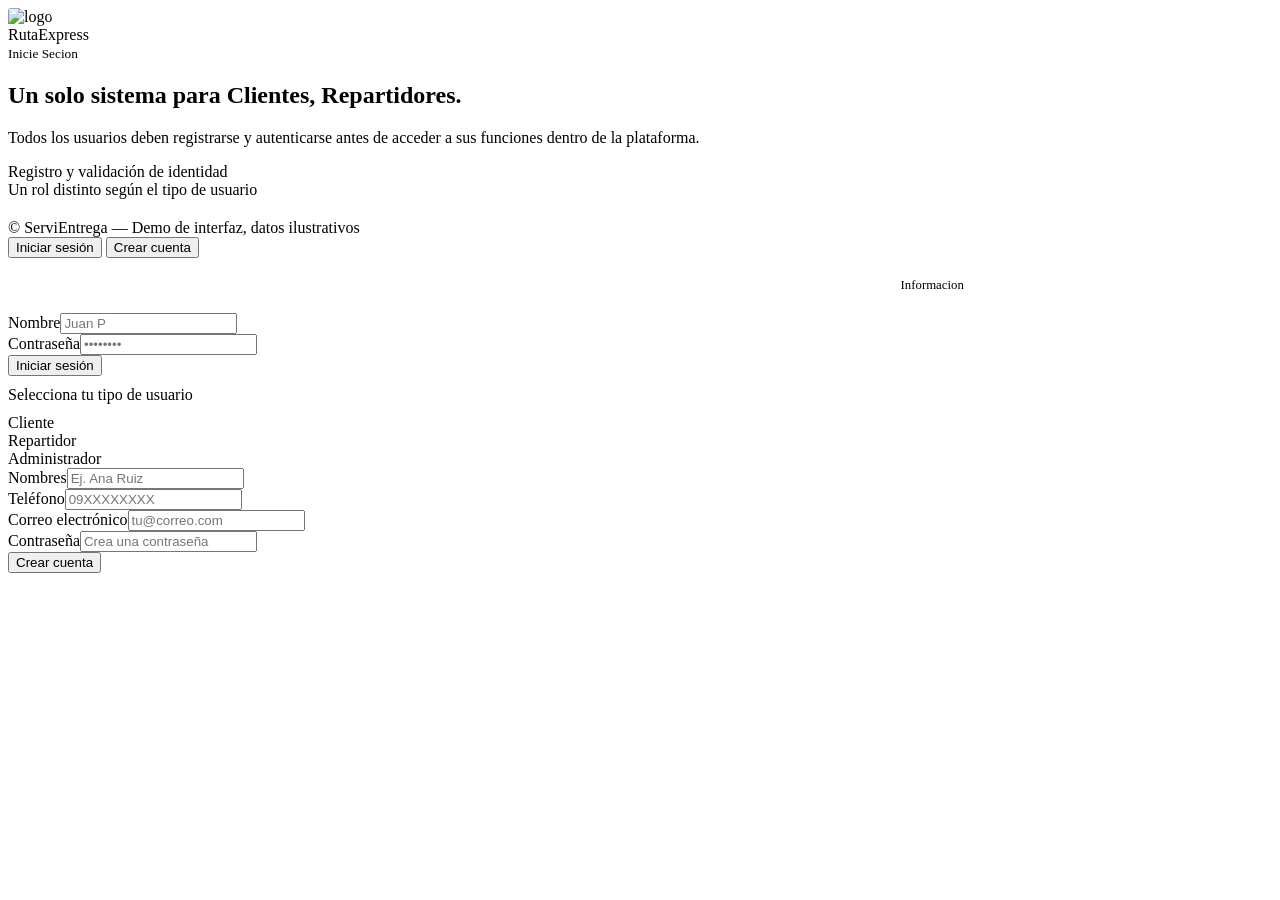
<file: src/main/resources/templates/login.html>
<!DOCTYPE html>
<html lang="es" xmlns:th="http://www.thymeleaf.org">

<head>

    <meta charset="UTF-8">
    <meta name="viewport" content="width=device-width, initial-scale=1.0">

    <title>RutaExpress - Registro</title>

    <link rel="stylesheet" th:href="@{/css/style.css}">
    <link rel="stylesheet" th:href="@{/css/stilos.css}">


</head>


<body>
      <div th:replace="~{componentes/header :: header}" ></div>


<div class="auth-wrap" id="authScreen">
  <div class="auth-card">
    <div class="auth-side">
      <div>
        <div class="brand">
            <img th:src="@{/img/RutaExpres-logo.jpg}" alt="logo" style=" height: 120px; border-radius:5px  20px 50% 16%;">
            <div>RutaExpress<br><small>Inicie Secion</small></div></div>
        <div class="pitch">
          <h2>Un solo sistema para Clientes, Repartidores.</h2>
          <p>Todos los usuarios deben registrarse y autenticarse antes de acceder a sus funciones dentro de la plataforma.</p>
        </div>
        <div class="steps">
          <div><i data-icon="check"></i>Registro y validación de identidad</div>
          <div><i data-icon="check"></i>Un rol distinto según el tipo de usuario</div>
        </div>
      </div>
      <div class="foot" style="margin-top: 20px;">© ServiEntrega — Demo de interfaz, datos ilustrativos</div>
    </div>

    <div class="auth-main">
      <div class="auth-tabs">
        <button class="auth-tab active" data-authtab="login">Iniciar sesión</button>
        <button class="auth-tab" data-authtab="registro">Crear cuenta</button>
      </div>

      

      <!-- LOGIN -->
    <form th:action="@{/loginValidar}"  th:object="${loginRequest}" method="post">
      <div class="auth-subpanel active" data-authpanel="login">
        <div style="display:flex;justify-content:space-around ;align-items:center;margin:20px 16px;font-size:.8rem;">
          <div th:if="${error}" style="color: rgb(212, 95, 95); ">
                <p th:text="${error}"></p>
            </div>
          <a href="#" style="font-size:.8rem;color:var(--amber-dark);text-decoration:none;">Informacion </a>
        </div>
        <div class="field"><label>Nombre</label><input th:field="*{nombre}" type="text" placeholder="Juan P"></div>
        <div class="field"><label>Contraseña</label><input th:field="*{password}" type="password" placeholder="••••••••"></div>
        <button class="btn btn-primary btn-block" type="submit">Iniciar sesión</button>
        
    </div>
    </form> 
      <!-- REGISTRO -->
    <form th:action="@{/validar}" th:object="${registro}" method="post">

      <div class="auth-subpanel "  data-authpanel="registro">
        <p class="hint" style="margin:10px 0;">Selecciona tu tipo de usuario</p>
      <div class="role-picker">
        <div class="role-pick" data-authrole="remitente"><i data-icon="send"></i><input type="radio" th:field="*{rol}" value="CLIENTE" style="display: none; " /><span>Cliente</span></div>
        <div class="role-pick" data-authrole="repartidor"><i data-icon="truck"></i> <input type="radio" th:field="*{rol}" value="REPARTIDOR" style="display: none; "/><span>Repartidor</span></div>
        <div class="role-pick" data-authrole="admin"> <i data-icon="chart"></i> <input  type="radio" th:field="*{rol}" value="ADMINISTRADOR" style="display: none; "/><span>Administrador</span></div>
      </div>

        <div class="field-row">

          <div class="field"><label>Nombres</label><input th:field="*{nombre}" type="text" placeholder="Ej. Ana Ruiz"></div>
          <div class="field"><label>Teléfono</label><input th:field="*{telefono}" type="text" placeholder="09XXXXXXXX"></div>
        </div>
        <div class="field-row">
          <div class="field"><label>Correo electrónico</label><input th:field="*{email}" type="email" placeholder="tu@correo.com"></div>
          
          <div   class="field datosRepartidor" style="display:none;">

             <select th:field="*{vehiculoTipo}" >
               <option value="">Seleccione</option>
               <option value="MOTOCICLETA">Motocicleta</option>
               <option value="AUTOMOVIL">Automóvil</option>
               <option value="CAMIONETA">Camioneta</option>
              </select>
              
          </div>
          <div class="field datosRepartidor" style="display:none;">
            <label >Placa</label>
            <input type="text" th:field="*{placa}" placeholder="123-XTR">
          </div>

        </div>
        <div class="field"><label>Contraseña</label><input th:field="*{password}" type="password" placeholder="Crea una contraseña"></div>
        <button type="submit" class="btn btn-dark btn-block" >Crear cuenta</button>
      </div>
    </form>

    </div>
  </div>
</div>
    <script th:src="@{/scripts/controlDepaneles.js}"></script>

</body>

</html>
</file>
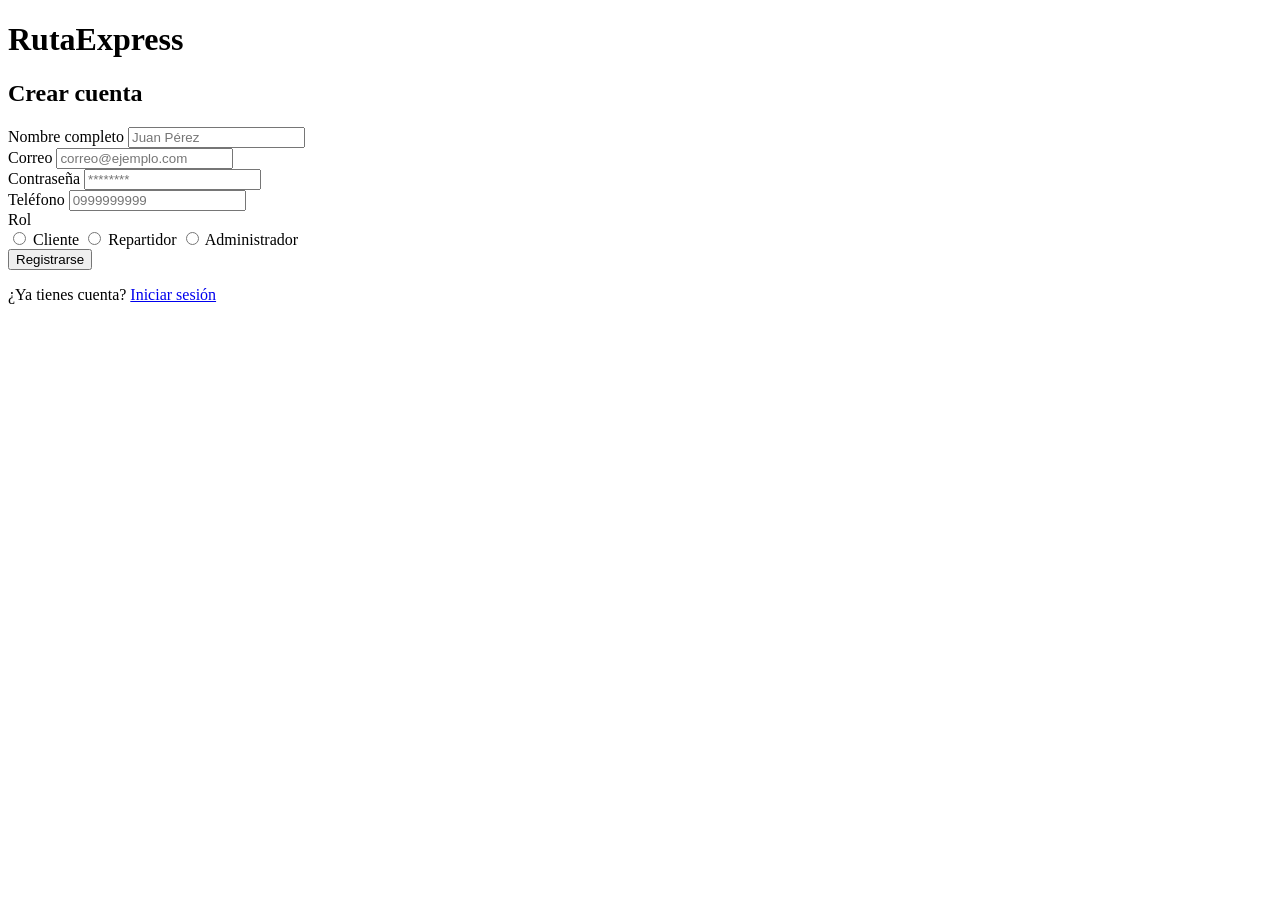
<file: src/main/resources/templates/registro.html>
<!DOCTYPE html>
<html lang="es" xmlns:th="http://www.thymeleaf.org">

<head>

    <meta charset="UTF-8">
    <meta name="viewport" content="width=device-width, initial-scale=1.0">

    <title>RutaExpress - Registro</title>

    <link rel="stylesheet" th:href="@{/css/style.css}">

</head>


<body>

    <div th:replace="~{componentes/header :: header}" ></div>

    
<div class="login-container">


    <div class="login-box">


        <h1>RutaExpress</h1>

        <h2>Crear cuenta</h2>



      <form th:action="@{/validar}" th:object="${usuario}" method="post">

    <div class="input-group">
        <label>Nombre completo</label>
        <input
            type="text"
            th:field="*{nombre}"
            placeholder="Juan Pérez"
            required>
    </div>

    <div class="input-group">
        <label>Correo</label>
        <input
            type="email"
            th:field="*{email}"
            placeholder="correo@ejemplo.com"
            required>
    </div>

    <div class="input-group">
        <label>Contraseña</label>
        <input
            type="password"
            th:field="*{password}"
            placeholder="********"
            required>
    </div>

    <div class="input-group">
        <label>Teléfono</label>
        <input
            type="text"
            th:field="*{telefono}"
            placeholder="0999999999"
            required>
    </div>

    <div class="input-group">
    <label>Rol</label>

    <div class="roles">

        <label class="rol-card">
            <input type="radio" th:field="*{rol}" value="CLIENTE">
            <span>Cliente</span>
        </label>

        <label class="rol-card">
            <input type="radio" th:field="*{rol}" value="REPARTIDOR">
            <span>Repartidor</span>
        </label>

        <label class="rol-card">
            <input type="radio" th:field="*{rol}" value="ADMINISTRADOR">
            <span>Administrador</span>
        </label>

    </div>
    </div>

    <button type="submit">
        Registrarse
    </button>

</form>


        <p>

            ¿Ya tienes cuenta?

            <a href="/login">
                Iniciar sesión
            </a>

        </p>



    </div>


</div>

<div th:replace="~{componentes/footer :: footer}" ></div>

</body>

</html>
</file>
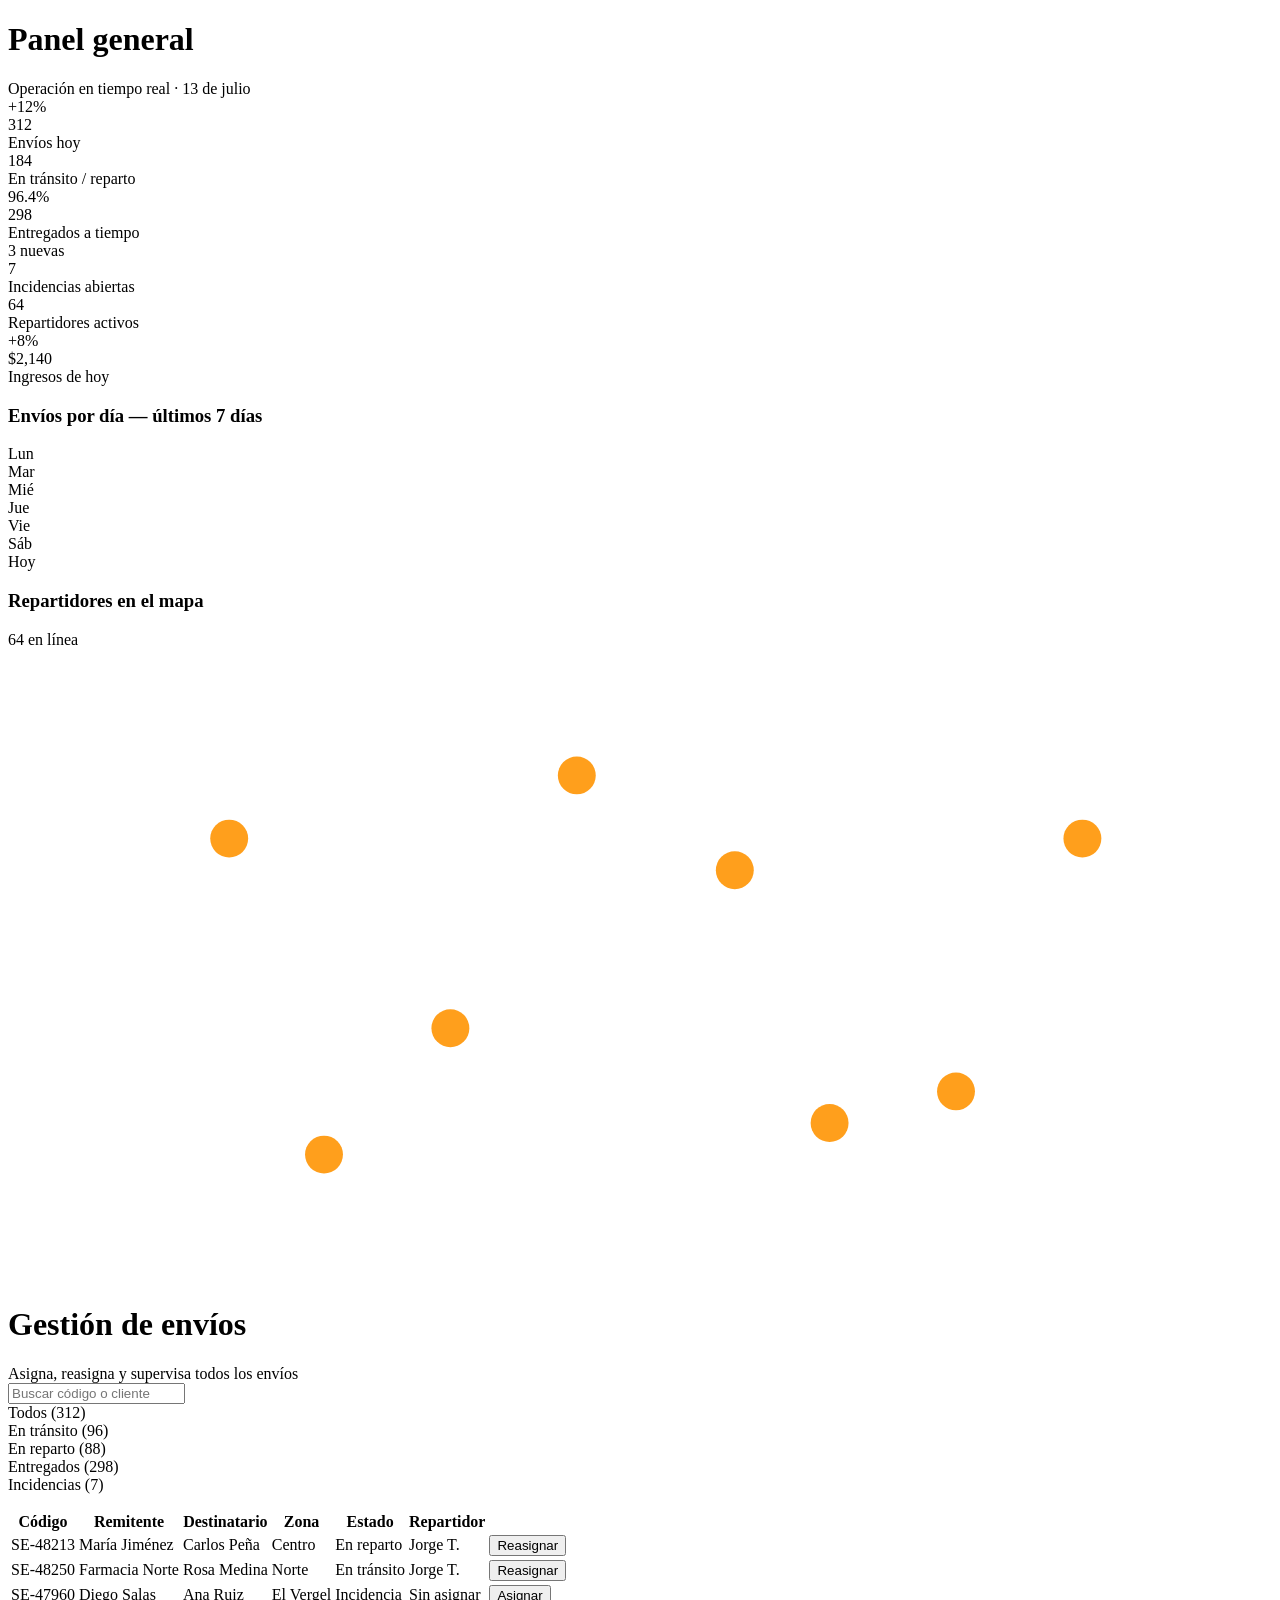
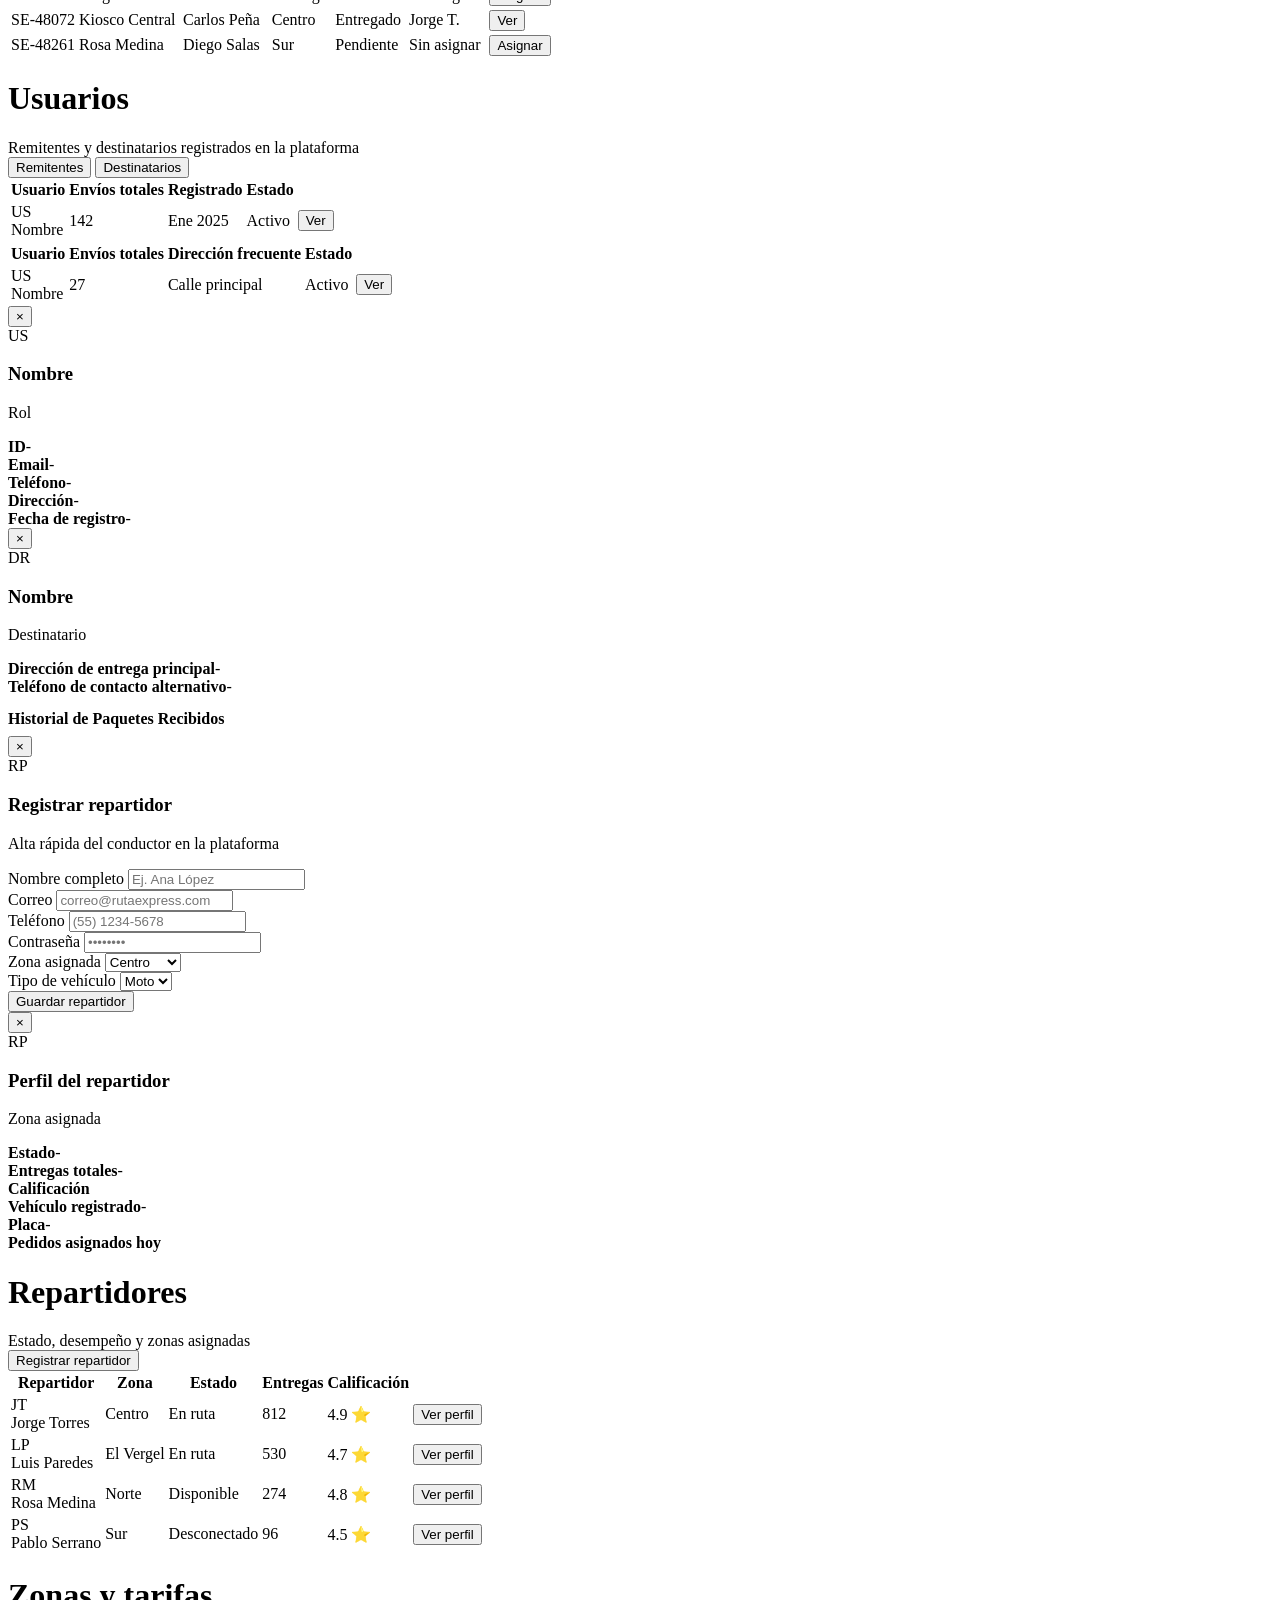
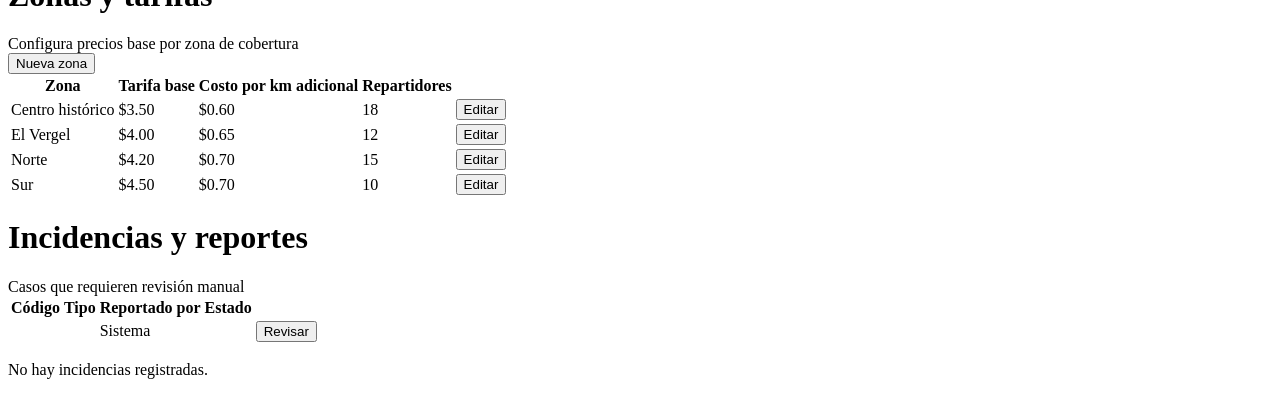
<file: src/main/resources/templates/administrador/dashboard.html>
<!DOCTYPE html>
<html lang="es" xmlns:th="http://www.thymeleaf.org">
<head>
        <link rel="stylesheet" th:href="@{/css/stilos.css}">
</head>
<body>
    <div th:replace="~{componentes/header :: header}" ></div>
    
    <!-- para el cliente  -->
    
    <div class="app active" id="app-admin">
      
      <div th:replace="~{componentes/sidebarAdmin :: sidebarAdmin}" ></div>

  <div class="main">
    <!-- PANEL GENERAL -->
    <div class="panel active" data-panel="panel">
      <div class="topbar"><div><h1>Panel general</h1><div class="sub">Operación en tiempo real · 13 de julio</div></div><div class="bell"><i data-icon="bell"></i></div></div>

      <div class="grid stat-grid">
        <div class="card stat-card"><div class="top"><div class="icon-wrap amber"><i data-icon="box"></i></div><span class="delta up">+12%</span></div><div class="value">312</div><div class="label">Envíos hoy</div></div>
        <div class="card stat-card"><div class="top"><div class="icon-wrap ink"><i data-icon="truck"></i></div></div><div class="value">184</div><div class="label">En tránsito / reparto</div></div>
        <div class="card stat-card"><div class="top"><div class="icon-wrap teal"><i data-icon="check"></i></div><span class="delta up">96.4%</span></div><div class="value">298</div><div class="label">Entregados a tiempo</div></div>
        <div class="card stat-card"><div class="top"><div class="icon-wrap coral"><i data-icon="alert"></i></div><span class="delta down">3 nuevas</span></div><div class="value">7</div><div class="label">Incidencias abiertas</div></div>
        <div class="card stat-card"><div class="top"><div class="icon-wrap ink"><i data-icon="user"></i></div></div><div class="value">64</div><div class="label">Repartidores activos</div></div>
        <div class="card stat-card"><div class="top"><div class="icon-wrap amber"><i data-icon="wallet"></i></div><span class="delta up">+8%</span></div><div class="value">$2,140</div><div class="label">Ingresos de hoy</div></div>
      </div>

      <div class="grid two-col">
        <div class="card">
          <h3>Envíos por día — últimos 7 días</h3>
          <div class="bars">
            <div class="bar" style="height:50%;"><span>Lun</span></div>
            <div class="bar" style="height:64%;"><span>Mar</span></div>
            <div class="bar" style="height:58%;"><span>Mié</span></div>
            <div class="bar" style="height:76%;"><span>Jue</span></div>
            <div class="bar" style="height:70%;"><span>Vie</span></div>
            <div class="bar" style="height:90%;"><span>Sáb</span></div>
            <div class="bar" style="height:82%;"><span>Hoy</span></div>
          </div>
        </div>
        <div class="card">
          <h3>Repartidores en el mapa</h3>
          <div class="mapbox" style="min-height:170px;">
            <div class="map-pill"><span class="dotlive"></span>64 en línea</div>
            <svg viewBox="0 0 400 200" xmlns="http://www.w3.org/2000/svg">
              <circle cx="70" cy="60" r="6" fill="#FF9F1C"/><circle cx="140" cy="120" r="6" fill="#FF9F1C"/>
              <circle cx="230" cy="70" r="6" fill="#FF9F1C"/><circle cx="300" cy="140" r="6" fill="#FF9F1C"/>
              <circle cx="180" cy="40" r="6" fill="#FF9F1C"/><circle cx="340" cy="60" r="6" fill="#FF9F1C"/>
              <circle cx="100" cy="160" r="6" fill="#FF9F1C"/><circle cx="260" cy="150" r="6" fill="#FF9F1C"/>
            </svg>
          </div>
        </div>
      </div>
    </div>

    <!-- ENVÍOS -->
    <div class="panel" data-panel="envios">
      <div class="topbar"><div><h1>Gestión de envíos</h1><div class="sub">Asigna, reasigna y supervisa todos los envíos</div></div>
        <div class="searchbox"><i data-icon="search"></i><input placeholder="Buscar código o cliente"></div>
      </div>
      <div class="card">
        <div class="pill-list" style="margin-bottom:16px;">
          <div class="pill active">Todos (312)</div><div class="pill">En tránsito (96)</div><div class="pill">En reparto (88)</div><div class="pill">Entregados (298)</div><div class="pill">Incidencias (7)</div>
        </div>
        <div class="table-wrap">
          <table>
            <tr><th>Código</th><th>Remitente</th><th>Destinatario</th><th>Zona</th><th>Estado</th><th>Repartidor</th><th></th></tr>
            <tr><td class="code">SE-48213</td><td>María Jiménez</td><td>Carlos Peña</td><td>Centro</td><td><span class="badge reparto">En reparto</span></td><td>Jorge T.</td><td><button class="btn btn-ghost btn-sm">Reasignar</button></td></tr>
            <tr><td class="code">SE-48250</td><td>Farmacia Norte</td><td>Rosa Medina</td><td>Norte</td><td><span class="badge transito">En tránsito</span></td><td>Jorge T.</td><td><button class="btn btn-ghost btn-sm">Reasignar</button></td></tr>
            <tr><td class="code">SE-47960</td><td>Diego Salas</td><td>Ana Ruiz</td><td>El Vergel</td><td><span class="badge incidencia">Incidencia</span></td><td>Sin asignar</td><td><button class="btn btn-primary btn-sm">Asignar</button></td></tr>
            <tr><td class="code">SE-48072</td><td>Kiosco Central</td><td>Carlos Peña</td><td>Centro</td><td><span class="badge entregado">Entregado</span></td><td>Jorge T.</td><td><button class="btn btn-ghost btn-sm">Ver</button></td></tr>
            <tr><td class="code">SE-48261</td><td>Rosa Medina</td><td>Diego Salas</td><td>Sur</td><td><span class="badge pendiente">Pendiente</span></td><td>Sin asignar</td><td><button class="btn btn-primary btn-sm">Asignar</button></td></tr>
          </table>
        </div>
      </div>
    </div>

    <!-- USUARIOS -->
    <div class="panel" data-panel="usuarios">
      <div class="topbar"><div><h1>Usuarios</h1><div class="sub">Remitentes y destinatarios registrados en la plataforma</div></div></div>
      <div class="card">
        <div class="subtabs" data-scope="usuarios-sub">
          <button class="subtab active" data-sub="remitentes">Remitentes</button>
          <button class="subtab" data-sub="destinatarios">Destinatarios</button>
        </div>
        <div class="subpanel active" data-sub="remitentes">
          <table>
            <thead>
              <tr><th>Usuario</th><th>Envíos totales</th><th>Registrado</th><th>Estado</th><th></th></tr>
            </thead>
            <tbody>
              <tr th:each="usuario : ${usuarios}">
                <td>
                  <div class="row-flex">
                    <div class="mini-avatar" th:text="${#strings.substring(usuario.nombre,0,2).toUpperCase()}">US</div>
                    <span th:text="${usuario.nombre}">Nombre</span>
                  </div>
                </td>
                <td th:text="${usuario.id}">142</td>
                <td th:text="${#temporals.format(usuario.fechaRegistro, 'MMM yyyy')}">Ene 2025</td>
                <td>
                  <span class="badge"
                        th:classappend="${usuario.rol.name() == 'REPARTIDOR'} ? ' reparto' : (${usuario.rol.name() == 'ADMINISTRADOR'} ? ' activo' : ' pendiente')"
                        th:text="${usuario.rol.name() == 'REPARTIDOR'} ? 'En ruta' : (${usuario.rol.name() == 'ADMINISTRADOR'} ? 'Activo' : 'Registrado')">Activo</span>
                </td>
                <td>
                  <button class="btn btn-ghost btn-sm btn-ver-usuario"
                          type="button"
                          th:attr="data-id=${usuario.id},
                                   data-nombre=${usuario.nombre},
                                   data-email=${usuario.email},
                                   data-rol=${usuario.rol},
                                   data-telefono=${usuario.telefono != null ? usuario.telefono : 'Sin teléfono'},
                                   data-direccion=${usuario.direccion != null && !#strings.isEmpty(usuario.direccion) ? usuario.direccion : 'Sin dirección registrada'},
                                   data-fecha=${#temporals.format(usuario.fechaRegistro, 'dd MMM yyyy')}">Ver</button>
                </td>
              </tr>
            </tbody>
          </table>
        </div>
        <div class="subpanel" data-sub="destinatarios">
          <table>
            <thead>
              <tr><th>Usuario</th><th>Envíos totales</th><th>Dirección frecuente</th><th>Estado</th><th></th></tr>
            </thead>
            <tbody>
              <tr th:each="destinatario : ${destinatarios}">
                <td>
                  <div class="row-flex">
                    <div class="mini-avatar" th:text="${#strings.substring(destinatario.nombre,0,2).toUpperCase()}">US</div>
                    <span th:text="${destinatario.nombre}">Nombre</span>
                  </div>
                </td>
                <td th:text="${totalEnviosPorDestinatario[destinatario.id] != null ? totalEnviosPorDestinatario[destinatario.id] : 0}">27</td>
                <td th:text="${direccionDestinatario[destinatario.id] != null ? direccionDestinatario[destinatario.id] : 'Sin dirección registrada'}">Calle principal</td>
                <td>
                  <span class="badge"
                        th:classappend="${estadoDestinatario[destinatario.id] == 'EN_RUTA'} ? ' reparto' : ' activo'"
                        th:text="${estadoDestinatario[destinatario.id] == 'EN_RUTA'} ? 'En ruta' : 'Activo'">Activo</span>
                </td>
                <td>
                  <button class="btn btn-ghost btn-sm btn-ver-destinatario"
                          type="button"
                          th:attr="data-id=${destinatario.id},
                                   data-nombre=${destinatario.nombre},
                                   data-email=${destinatario.email},
                                   data-telefono=${destinatario.telefono != null ? destinatario.telefono : 'Sin teléfono'},
                                   data-direccion=${direccionDestinatario[destinatario.id] != null ? direccionDestinatario[destinatario.id] : 'Sin dirección registrada'},
                                   data-fecha=${#temporals.format(destinatario.fechaRegistro, 'dd MMM yyyy')},
                                   data-historial=${historialDestinatario[destinatario.id]}">Ver</button>
                </td>
              </tr>
            </tbody>
          </table>
        </div>
      </div>
    </div>

    <div id="modalUsuario" class="usuario-modal" aria-hidden="true">
      <div class="usuario-modal__backdrop" data-close="modalUsuario"></div>
      <div class="usuario-modal__card" role="dialog" aria-modal="true" aria-labelledby="modalUsuarioNombre">
        <button class="usuario-modal__close" type="button" data-close="modalUsuario" aria-label="Cerrar modal">×</button>
        <div class="usuario-modal__header">
          <div class="mini-avatar usuario-modal__avatar" id="modalUsuarioAvatar">US</div>
          <div>
            <h3 id="modalUsuarioNombre">Nombre</h3>
            <p id="modalUsuarioRol" class="sub">Rol</p>
          </div>
        </div>
        <div class="usuario-modal__grid">
          <div class="usuario-modal__item"><strong>ID</strong><span id="modalUsuarioId">-</span></div>
          <div class="usuario-modal__item"><strong>Email</strong><span id="modalUsuarioEmail">-</span></div>
          <div class="usuario-modal__item"><strong>Teléfono</strong><span id="modalUsuarioTelefono">-</span></div>
          <div class="usuario-modal__item"><strong>Dirección</strong><span id="modalUsuarioDireccion">-</span></div>
          <div class="usuario-modal__item usuario-modal__item--full"><strong>Fecha de registro</strong><span id="modalUsuarioFecha">-</span></div>
        </div>
      </div>
    </div>

    <div id="modalDestinatario" class="usuario-modal" aria-hidden="true">
      <div class="usuario-modal__backdrop" data-close="modalDestinatario"></div>
      <div class="usuario-modal__card" role="dialog" aria-modal="true" aria-labelledby="modalDestinatarioNombre">
        <button class="usuario-modal__close" type="button" data-close="modalDestinatario" aria-label="Cerrar modal">×</button>
        <div class="usuario-modal__header">
          <div class="mini-avatar usuario-modal__avatar" id="modalDestinatarioAvatar">DR</div>
          <div>
            <h3 id="modalDestinatarioNombre">Nombre</h3>
            <p id="modalDestinatarioMeta" class="sub">Destinatario</p>
          </div>
        </div>
        <div class="usuario-modal__grid">
          <div class="usuario-modal__item usuario-modal__item--full"><strong>Dirección de entrega principal</strong><span id="modalDestinatarioDireccion">-</span></div>
          <div class="usuario-modal__item usuario-modal__item--full"><strong>Teléfono de contacto alternativo</strong><span id="modalDestinatarioTelefono">-</span></div>
        </div>
        <div class="usuario-modal__grid" style="margin-top: 14px;">
          <div class="usuario-modal__item usuario-modal__item--full">
            <strong>Historial de Paquetes Recibidos</strong>
            <div id="modalDestinatarioHistorial" style="display:grid;gap:8px;margin-top:8px;"></div>
          </div>
        </div>
      </div>
    </div>

    <div id="modalRegistroRepartidor" class="usuario-modal" aria-hidden="true">
      <div class="usuario-modal__backdrop" data-close="modalRegistroRepartidor"></div>
      <div class="usuario-modal__card" role="dialog" aria-modal="true" aria-labelledby="modalRegistroRepartidorTitulo">
        <button class="usuario-modal__close" type="button" data-close="modalRegistroRepartidor" aria-label="Cerrar modal">×</button>
        <div class="usuario-modal__header">
          <div class="mini-avatar usuario-modal__avatar">RP</div>
          <div>
            <h3 id="modalRegistroRepartidorTitulo">Registrar repartidor</h3>
            <p class="sub">Alta rápida del conductor en la plataforma</p>
          </div>
        </div>

        <form id="formRegistroRepartidor" class="repartidor-form">
          <div class="field">
            <label for="registroNombre">Nombre completo</label>
            <input id="registroNombre" name="nombre" type="text" placeholder="Ej. Ana López" required>
          </div>

          <div class="field-row">
            <div class="field">
              <label for="registroEmail">Correo</label>
              <input id="registroEmail" name="email" type="email" placeholder="correo@rutaexpress.com" required>
            </div>
            <div class="field">
              <label for="registroTelefono">Teléfono</label>
              <input id="registroTelefono" name="telefono" type="tel" placeholder="(55) 1234-5678">
            </div>
          </div>

          <div class="field-row">
            <div class="field">
              <label for="registroPassword">Contraseña</label>
              <input id="registroPassword" name="password" type="password" placeholder="••••••••" required>
            </div>
            <div class="field">
              <label for="registroZona">Zona asignada</label>
              <select id="registroZona" name="zona">
                <option value="Centro">Centro</option>
                <option value="Norte">Norte</option>
                <option value="Sur">Sur</option>
                <option value="El Vergel">El Vergel</option>
              </select>
            </div>
          </div>

          <div class="field">
            <label for="registroVehiculo">Tipo de vehículo</label>
            <select id="registroVehiculo" name="tipoVehiculo">
              <option value="Moto">Moto</option>
              <option value="Auto">Auto</option>
            </select>
          </div>

          <div class="field">
            <button class="btn btn-primary btn-block" type="submit">Guardar repartidor</button>
          </div>

          <div id="registroRepartidorFeedback" class="note" style="display:none;"></div>
        </form>
      </div>
    </div>

    <div id="modalPerfilRepartidor" class="usuario-modal" aria-hidden="true">
      <div class="usuario-modal__backdrop" data-close="modalPerfilRepartidor"></div>
      <div class="usuario-modal__card" role="dialog" aria-modal="true" aria-labelledby="modalPerfilRepartidorTitulo">
        <button class="usuario-modal__close" type="button" data-close="modalPerfilRepartidor" aria-label="Cerrar modal">×</button>
        <div class="usuario-modal__header">
          <div class="mini-avatar usuario-modal__avatar" id="modalPerfilAvatar">RP</div>
          <div>
            <h3 id="modalPerfilRepartidorTitulo">Perfil del repartidor</h3>
            <p id="modalPerfilZona" class="sub">Zona asignada</p>
          </div>
        </div>

        <div class="usuario-modal__grid">
          <div class="usuario-modal__item"><strong>Estado</strong><span id="modalPerfilEstado">-</span></div>
          <div class="usuario-modal__item"><strong>Entregas totales</strong><span id="modalPerfilEntregas">-</span></div>
          <div class="usuario-modal__item usuario-modal__item--full"><strong>Calificación</strong><div id="modalPerfilEstrellas" class="stars"></div></div>
          <div class="usuario-modal__item"><strong>Vehículo registrado</strong><span id="modalPerfilVehiculo">-</span></div>
          <div class="usuario-modal__item"><strong>Placa</strong><span id="modalPerfilPlaca">-</span></div>
          <div class="usuario-modal__item usuario-modal__item--full"><strong>Pedidos asignados hoy</strong><div id="modalPerfilPedidos" class="pedido-lista"></div></div>
        </div>
      </div>
    </div>

    <!-- REPARTIDORES -->
    <div class="panel" data-panel="repartidores">
      <div class="topbar"><div><h1>Repartidores</h1><div class="sub">Estado, desempeño y zonas asignadas</div></div>
        <button class="btn btn-primary" id="btnAbrirModalRegistroRepartidor" type="button"><i data-icon="plus"></i>Registrar repartidor</button>
      </div>
      <div class="card">
        <table>
          <tr><th>Repartidor</th><th>Zona</th><th>Estado</th><th>Entregas</th><th>Calificación</th><th></th></tr>
          <tr>
            <td><div class="row-flex"><div class="mini-avatar">JT</div>Jorge Torres</div></td>
            <td>Centro</td>
            <td><span class="badge reparto">En ruta</span></td>
            <td>812</td>
            <td>4.9 ⭐</td>
            <td><button class="btn btn-ghost btn-sm btn-ver-perfil-repartidor" type="button" data-id="1" data-nombre="Jorge Torres" data-zona="Centro" data-estado="En ruta" data-entregas="812" data-calificacion="4.9" data-vehiculo="Moto" data-placa="QW-4821" data-pedidos="SE-48213, SE-48072, SE-48261">Ver perfil</button></td>
          </tr>
          <tr>
            <td><div class="row-flex"><div class="mini-avatar">LP</div>Luis Paredes</div></td>
            <td>El Vergel</td>
            <td><span class="badge reparto">En ruta</span></td>
            <td>530</td>
            <td>4.7 ⭐</td>
            <td><button class="btn btn-ghost btn-sm btn-ver-perfil-repartidor" type="button" data-id="2" data-nombre="Luis Paredes" data-zona="El Vergel" data-estado="En ruta" data-entregas="530" data-calificacion="4.7" data-vehiculo="Auto" data-placa="TR-3118" data-pedidos="SE-47960, SE-47820">Ver perfil</button></td>
          </tr>
          <tr>
            <td><div class="row-flex"><div class="mini-avatar">RM</div>Rosa Medina</div></td>
            <td>Norte</td>
            <td><span class="badge activo">Disponible</span></td>
            <td>274</td>
            <td>4.8 ⭐</td>
            <td><button class="btn btn-ghost btn-sm btn-ver-perfil-repartidor" type="button" data-id="3" data-nombre="Rosa Medina" data-zona="Norte" data-estado="Disponible" data-entregas="274" data-calificacion="4.8" data-vehiculo="Moto" data-placa="NV-1924" data-pedidos="SE-48250, SE-48261">Ver perfil</button></td>
          </tr>
          <tr>
            <td><div class="row-flex"><div class="mini-avatar">PS</div>Pablo Serrano</div></td>
            <td>Sur</td>
            <td><span class="badge pendiente">Desconectado</span></td>
            <td>96</td>
            <td>4.5 ⭐</td>
            <td><button class="btn btn-ghost btn-sm btn-ver-perfil-repartidor" type="button" data-id="4" data-nombre="Pablo Serrano" data-zona="Sur" data-estado="Desconectado" data-entregas="96" data-calificacion="4.5" data-vehiculo="Auto" data-placa="SR-4190" data-pedidos="SE-47960">Ver perfil</button></td>
          </tr>
        </table>
      </div>
    </div>

    <!-- ZONAS Y TARIFAS -->
    <div class="panel" data-panel="zonas">
      <div class="topbar"><div><h1>Zonas y tarifas</h1><div class="sub">Configura precios base por zona de cobertura</div></div>
        <button class="btn btn-primary"><i data-icon="plus"></i>Nueva zona</button>
      </div>
      <div class="card">
        <table>
          <tr><th>Zona</th><th>Tarifa base</th><th>Costo por km adicional</th><th>Repartidores</th><th></th></tr>
          <tr><td>Centro histórico</td><td>$3.50</td><td>$0.60</td><td>18</td><td><button class="btn btn-ghost btn-sm">Editar</button></td></tr>
          <tr><td>El Vergel</td><td>$4.00</td><td>$0.65</td><td>12</td><td><button class="btn btn-ghost btn-sm">Editar</button></td></tr>
          <tr><td>Norte</td><td>$4.20</td><td>$0.70</td><td>15</td><td><button class="btn btn-ghost btn-sm">Editar</button></td></tr>
          <tr><td>Sur</td><td>$4.50</td><td>$0.70</td><td>10</td><td><button class="btn btn-ghost btn-sm">Editar</button></td></tr>
        </table>
      </div>
    </div>

    <!-- INCIDENCIAS -->
    <div class="panel" data-panel="incidencias">
      <div class="topbar"><div><h1>Incidencias y reportes</h1><div class="sub">Casos que requieren revisión manual</div></div></div>
      <div class="card">
        <table>
          <tr><th>Código</th><th>Tipo</th><th>Reportado por</th><th>Estado</th><th></th></tr>
          <tr th:each="incidencia : ${incidencias}">
            <td class="code" th:text="${incidencia.envio != null ? incidencia.envio.codigoGuia : '-'}"></td>
            <td th:text="${incidencia.descripcion}"></td>
            <td>Sistema</td>
            <td th:switch="${incidencia.estado.name()}">
              <span th:case="'RESUELTA'" class="badge entregado" th:text="${incidencia.estado}"></span>
              <span th:case="*" class="badge incidencia" th:text="${incidencia.estado}"></span>
            </td>
            <td><button class="btn btn-primary btn-sm" type="button">Revisar</button></td>
          </tr>
        </table>
        <div class="empty" th:if="${#lists.isEmpty(incidencias)}">
          <i data-icon="check"></i>
          <p>No hay incidencias registradas.</p>
        </div>
      </div>
    </div>
  </div>
</div>
    <!-- <span th:text="${session.usuario.nombre}"></span>
    <span th:text="${session.usuario.email}"></span>
    <span th:text="${session.usuario.rol}"></span> -->

    <!-- <div th:replace="~{componentes/footer :: footer}" ></div> -->
<script th:src="@{/scripts/controlDepaneles.js}"></script>

</body>
</html>
</file>
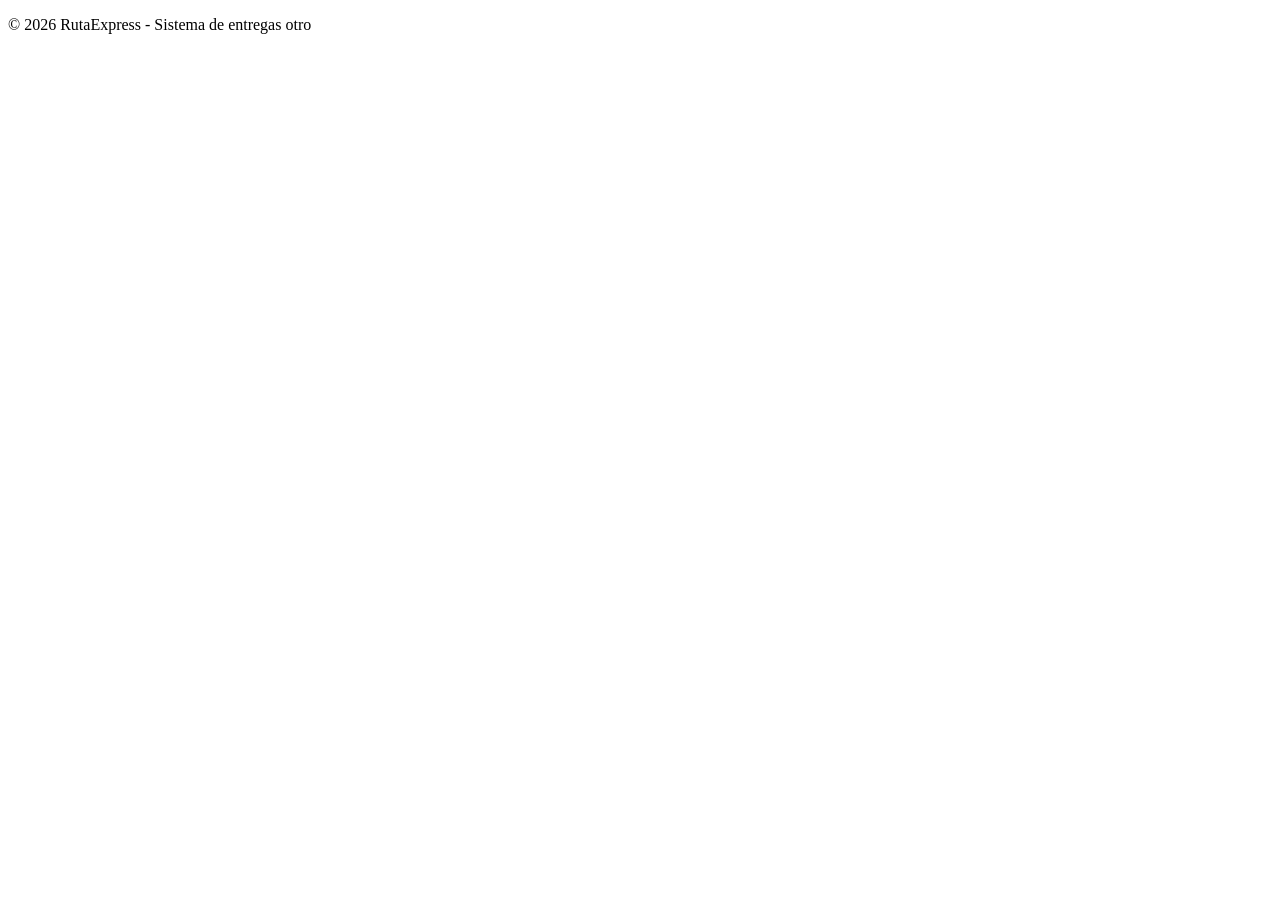
<file: src/main/resources/templates/componentes/footer.html>
<!DOCTYPE html>
<html lang="es" xmlns:th="http://www.thymeleaf.org">

<body>
    <footer th:fragment="footer" >

    <p>
        © 2026 RutaExpress - Sistema de entregas otro 
    </p>

    </footer>

</body>
</html>
</file>
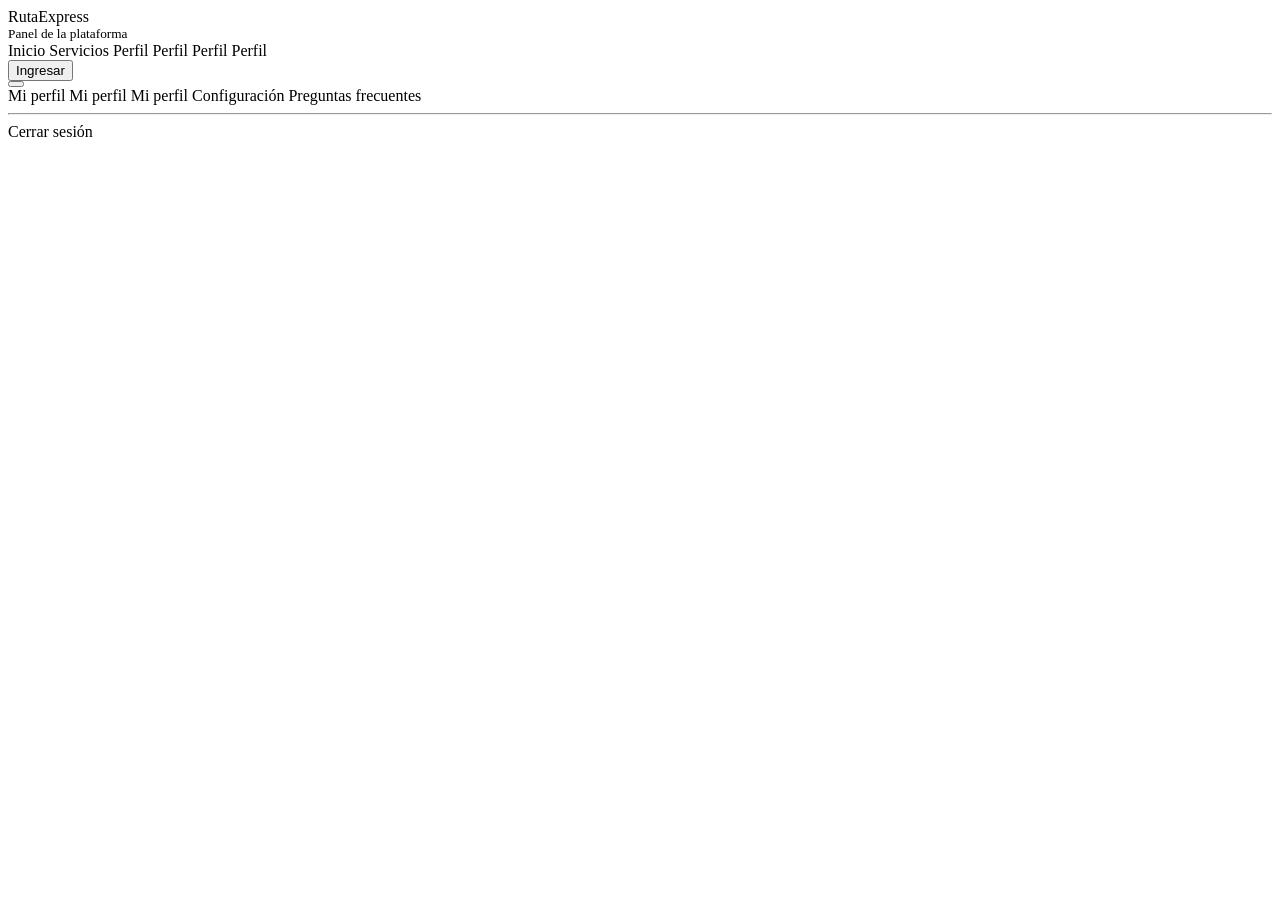
<file: src/main/resources/templates/componentes/header.html>
<html lang="es" xmlns:th="http://www.thymeleaf.org">

<body>

<div class="topbrand" th:fragment="header">

    <div class="brand">
        <i data-icon="box"></i>
        <div>
            RutaExpress
            <br>
            <small>Panel de la plataforma</small>
        </div>
    </div>

    <div class="role-tabs">

        <a th:href="@{/}" class="role-tab " data-role="remitente">
            <i data-icon="send"></i>
            <span class="txt">Inicio</span>
        </a>

        <a th:href="@{#servicio}" class="role-tab ">
            <i data-icon="truck"></i>
            
            <span  class="txt">Servicios</span>
        </a>

        <!-- Perfil -->
        <a th:if="${session.usuario == null}"
           th:href="@{/login}"
           class="role-tab"
           data-role="admin">
            <i data-icon="chart"></i>
            <span class="txt">Perfil</span>
        </a>

        <a th:if="${session.usuario != null and session.usuario.rol.name() == 'CLIENTE'}"
           th:href="@{/cliente/dashboard}"
           class="role-tab"
           data-role="admin">
            <i data-icon="chart"></i>
            <span class="txt">Perfil</span>
        </a>

        <a th:if="${session.usuario != null and session.usuario.rol.name() == 'REPARTIDOR'}"
           th:href="@{/repartidor/dashboard}"
           class="role-tab"
           data-role="admin">
            <i data-icon="chart"></i>
            <span class="txt">Perfil</span>
        </a>

        <a th:if="${session.usuario != null and session.usuario.rol.name() == 'ADMINISTRADOR'}"
           th:href="@{/administrador/dashboard}"
           class="role-tab"
           data-role="admin">
            <i data-icon="chart"></i>
            <span class="txt">Perfil</span>
        </a>

        <!-- Ingresar -->
        <div th:if="${session.usuario == null}">
            <a  th:href="@{/login}">
               <button class="role-tab">
                   Ingresar     
            </button> 
            </a>
        </div>

        <!-- Usuario -->
        <div th:if="${session.usuario != null}" class="dropdown">

            <button class="role-tab">
                <span th:text="${session.usuario.nombre}"></span>
            </button>

            <div class="dropdown-content">

                <a th:if="${session.usuario.rol.name() == 'CLIENTE'}"
                   th:href="@{/cliente/dashboard}">
                    Mi perfil
                </a>

                <a th:if="${session.usuario.rol.name() == 'REPARTIDOR'}"
                   th:href="@{/repartidor/dashboard}">
                    Mi perfil
                </a>

                <a th:if="${session.usuario.rol.name() == 'ADMINISTRADOR'}"
                   th:href="@{/administrador/dashboard}">
                    Mi perfil
                </a>

                <a th:href="@{/usuario/dashboard/perfil/editar/{id}(id=${session.usuario.id})}">Configuración</a>
                <a th:href="@{#}">Preguntas frecuentes</a>

                <hr>

                <a th:href="@{/logout}">Cerrar sesión</a>

            </div>

        </div>

    </div>

</div>

<script th:src="@{/scripts/controlDepaneles.js}"></script>

</body>

</html>
</file>
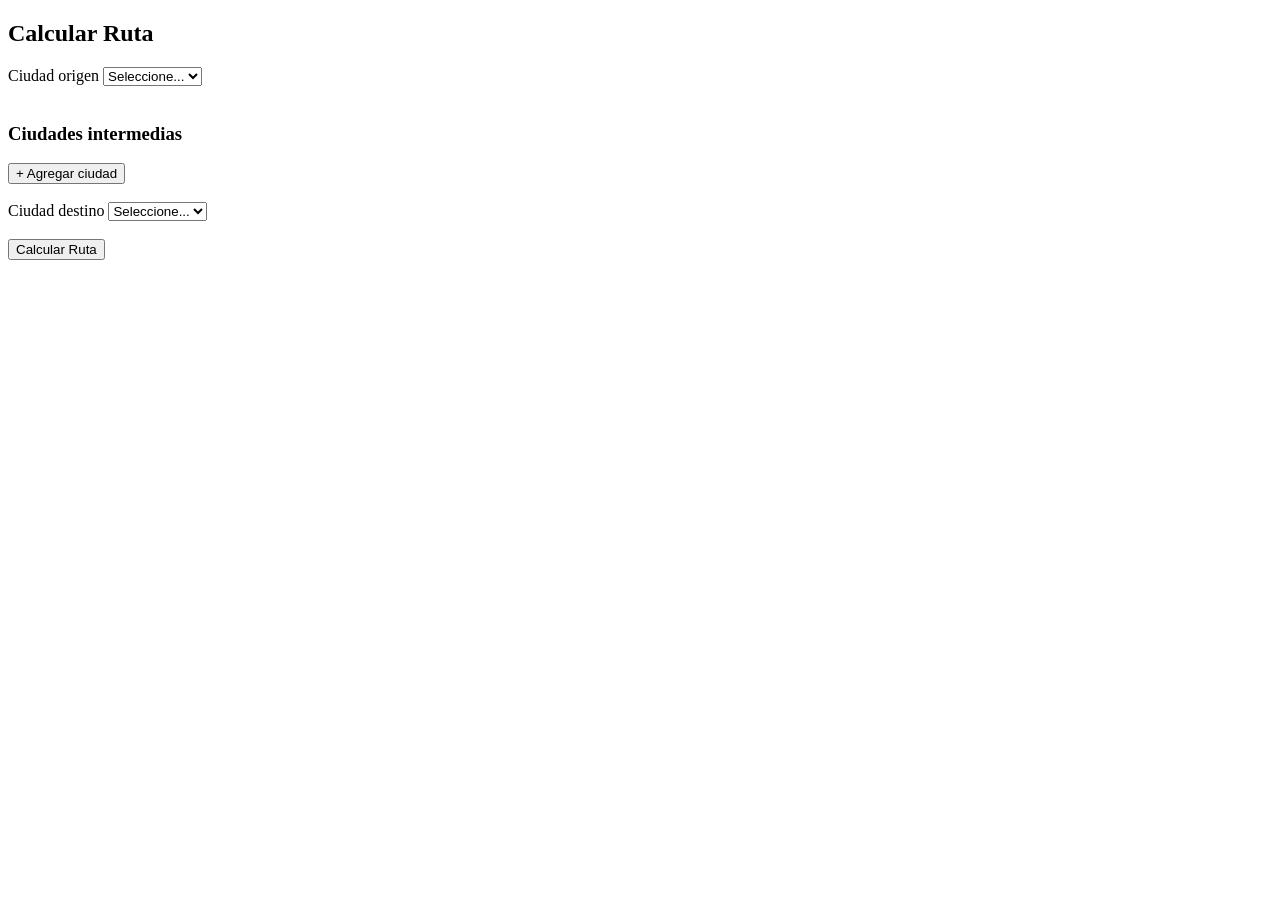
<file: src/main/resources/templates/grafo/grafo.html>
<!DOCTYPE html>
<html xmlns:th="http://www.thymeleaf.org">
<head>
    <meta charset="UTF-8">
    <title>Grafo de Rutas</title>
    <link rel="stylesheet" th:href="@{/css/grafo.css}">
</head>
<body >


        
        <div class="panel">
            <h2>Calcular Ruta</h2>
            
            <label>Ciudad origen</label>
            <select id="origenSelect">
                <option value="">Seleccione...</option>
            </select>
            <br><br>
            
            <h3>Ciudades intermedias</h3>
            <div id="contenedorParadas"></div>
            <button type="button" onclick="agregarParada()">
                + Agregar ciudad
            </button>
            <br><br>
            
            <label>Ciudad destino</label>
            <select id="destinoSelect">
                <option value="">Seleccione...</option>
            </select>
            <br><br>
            
            <button onclick="calcularRuta()">
                Calcular Ruta
            </button>
            
            <!-- ============================================================= -->
            <!-- PANEL DE DETALLES: AQUÍ SE MOSTRARÁN LOS KILÓMETROS Y TIEMPO -->
            <!-- ============================================================= -->
    <div id="panelDetalles" style="margin-top: 20px; padding: 15px; background-color: #f8f9fa; border-left: 5px solid #FF0000; border-radius: 4px; display: none; font-family: Arial, sans-serif; box-shadow: 0 2px 4px rgba(0,0,0,0.1);">
    </div>
</div>

<div id="map"></div>

<script th:src="@{/scripts/grafo/grafo.js}"></script>
<!-- <script async src="https://maps.googleapis.com/maps/api/js?key=AIzaSyCT1LFbTIGvaD6gzNPuIl_zzMraNpi-RLg&callback=cargarCiudades">
    
</script> -->

<!-- <script async src="https://maps.googleapis.com/maps/api/js?key=AIzaSyCi9CM2_jUzbNYi_dLavAwAOWVRV38SLtY&callback=cargarCiudades"></script> -->


</body>
</html>
</file>
